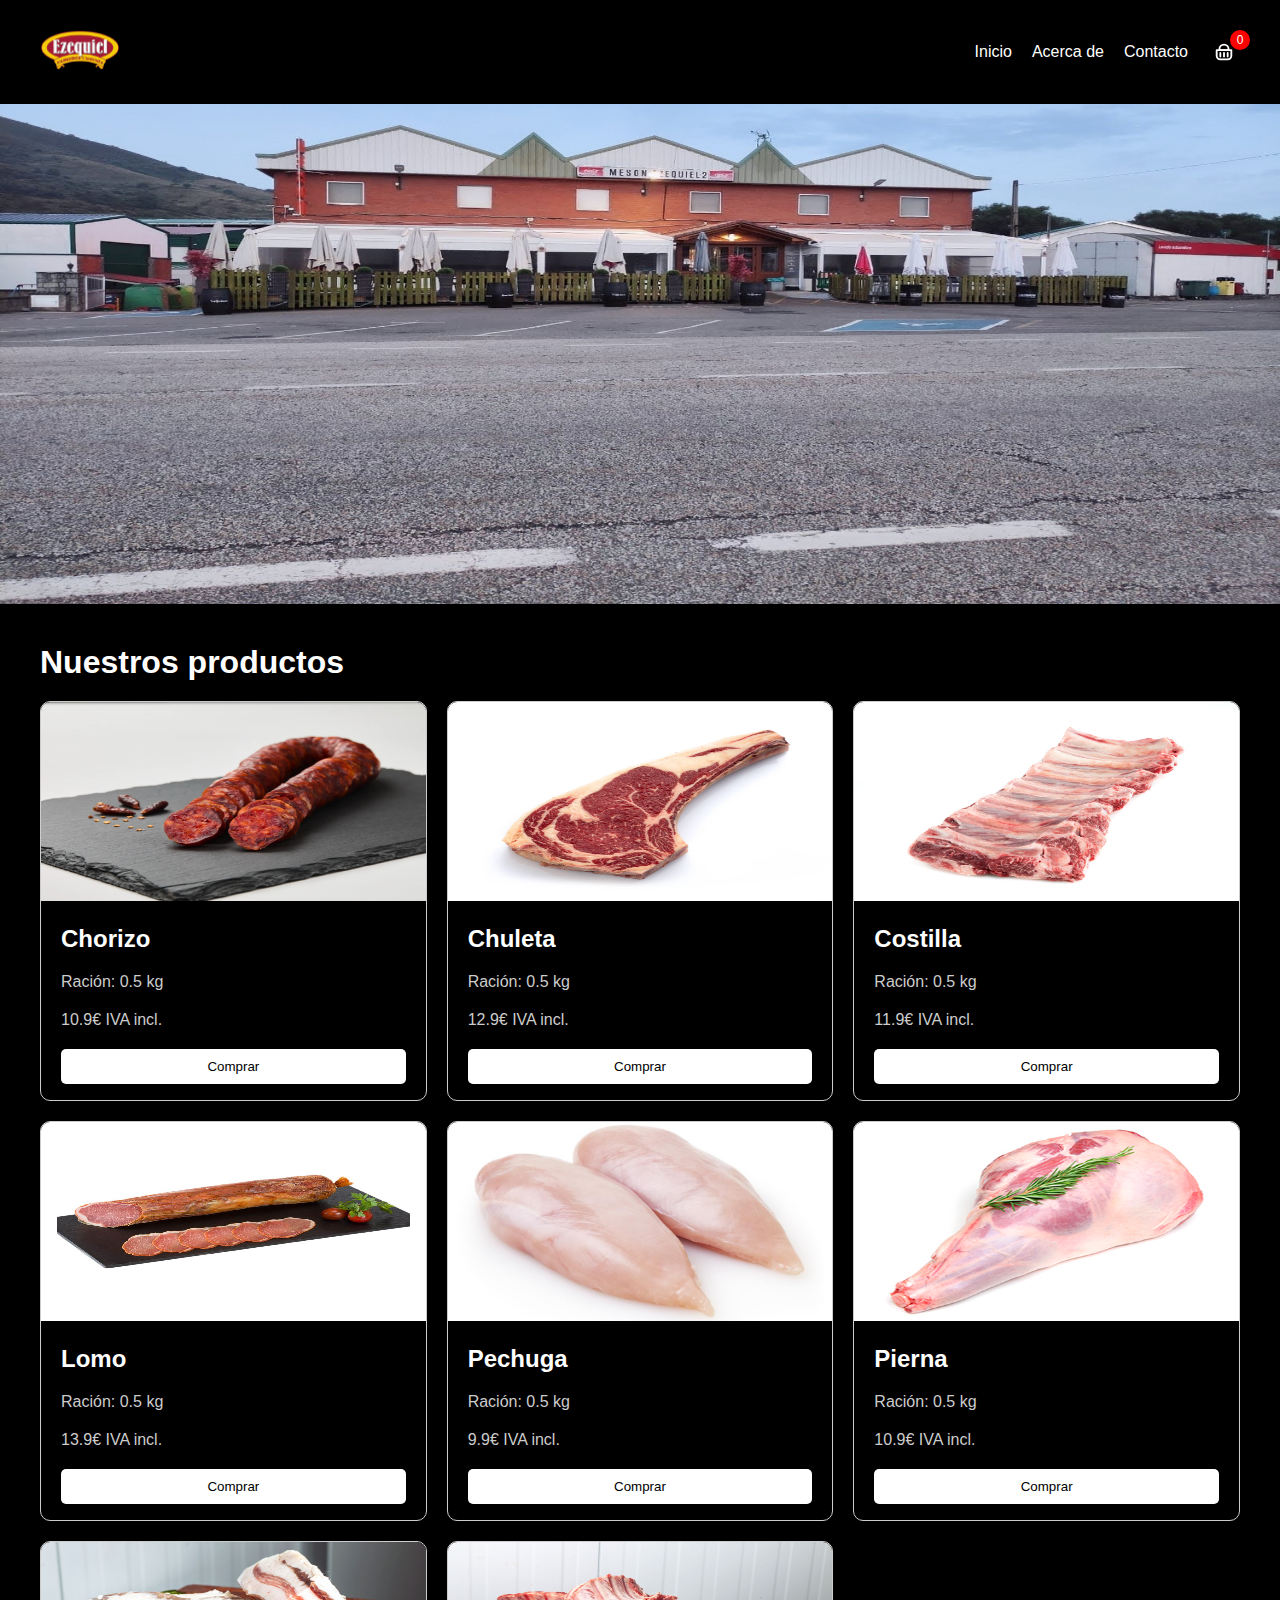
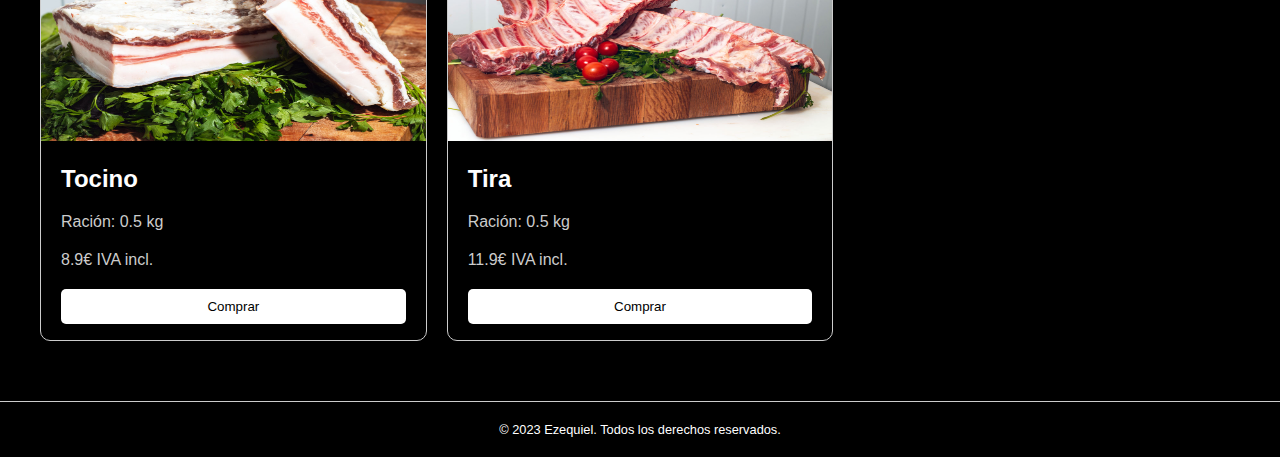
<file: index.html>
<!DOCTYPE html>
<html lang="es">

<head>
    <meta charset="UTF-8" />
    <meta name="viewport" content="width=device-width, initial-scale=1.0" />
    <title>Ezequiel</title>
    <link rel="stylesheet" href="css/styles.css" />
    <link rel="shortcut icon" href="favicon.ico" type="image/x-icon" />
</head>

<body>
    <div class="container">
        <div class="header">
            <div class="logo">
                <a href="./index.html"><img src="../assets/img/logo-menu.png" alt="Logo Ezequiel" /></a>
            </div>
            <div class="menu">
                <ul>
                    <li><button id="inicio">Inicio</button></li>
                    <li><button id="acerca">Acerca de</button></li>
                    <li><button id="contacto">Contacto</button></li>
                </ul>

                <svg id="basket" viewBox="0 0 24 24" version="1.1" xmlns="http://www.w3.org/2000/svg"
                    xmlns:xlink="http://www.w3.org/1999/xlink" fill="#000000">
                    <g id="SVGRepo_bgCarrier" stroke-width="0"></g>
                    <g id="SVGRepo_tracerCarrier" stroke-linecap="round" stroke-linejoin="round"></g>
                    <g id="SVGRepo_iconCarrier">
                        <g id="Basket" stroke="none" stroke-width="1" fill="none" fill-rule="evenodd">
                            <rect id="Container" x="0" y="0" width="24" height="24"> </rect>
                            <path
                                d="M4,10 L20,10 L20,16 C20,18.209139 18.209139,20 16,20 L8,20 C5.790861,20 4,18.209139 4,16 L4,10 L4,10 Z"
                                id="shape-1" stroke="#fff" stroke-width="2" stroke-linecap="round"
                                stroke-linejoin="round" stroke-dasharray="0,0"> </path>
                            <path
                                d="M7,4 L17,4 L17,5 C17,7.76142375 14.7614237,10 12,10 C9.23857625,10 7,7.76142375 7,5 L7,4 L7,4 Z"
                                id="shape-2" stroke="#fff" stroke-width="2" stroke-linecap="round"
                                stroke-linejoin="round" stroke-dasharray="0,0"
                                transform="translate(12.000000, 7.000000) scale(1, -1) translate(-12.000000, -7.000000) ">
                            </path>
                            <line x1="12" y1="13" x2="12" y2="17" id="shape-3" stroke="#fff" stroke-width="2"
                                stroke-linecap="round" stroke-linejoin="round" stroke-dasharray="0,0"> </line>
                            <line x1="16" y1="13" x2="16" y2="17" id="shape-4" stroke="#fff" stroke-width="2"
                                stroke-linecap="round" stroke-linejoin="round" stroke-dasharray="0,0"> </line>
                            <line x1="8" y1="13" x2="8" y2="17" id="shape-5" stroke="#fff" stroke-width="2"
                                stroke-linecap="round" stroke-linejoin="round" stroke-dasharray="0,0"> </line>
                        </g>
                    </g>
                </svg>

                <div class="counter">
                    <p id="counter">0</p>
                </div>

            </div>
        </div>

        <div class="order hide" id="order">
            <div id="full-basket" class="hide">
                <h1>Resumen pedido</h1>
                <ul id="list-order">
                </ul>
                <p class="hide" id="total-text">Total: <span id="total">0</span>€</p>
                <button id="pagar">Finalizar pedido</button>
            </div>
            <div id="empty-basket">
                <h1>No hay productos en el carrito</h1>
            </div>

        </div>

        <div class="banner">
            <!-- <img src="./assets/img/restaurante-banner.jpg" alt="Banner"> -->
            <!-- CODIGO SLIDER -->
            <div id="slider-container">
                <img src="/assets/img/restaurante-banner.jpg" class="slider-img active" alt="Image 1">
                <img src="/assets/img/ezequiel2.jpg" class="slider-img" alt="Image 2">
                <img src="/assets/img/ezequiel3.jpg" class="slider-img" alt="Image 3">
            </div>
        </div>
    </div>
    <div class="content">
        <div class="main">
            <h1>Nuestros productos</h1>
        </div>
        <!-- Prueba para alvaro -->
        <div class="display" id="display"></div>
    </div>

    <footer>
        <p>&copy; 2023 Ezequiel. Todos los derechos reservados.</p>
      </footer>

    <script src="js/main.js" type="module"></script>
    </div>
</body>

</html>
</file>
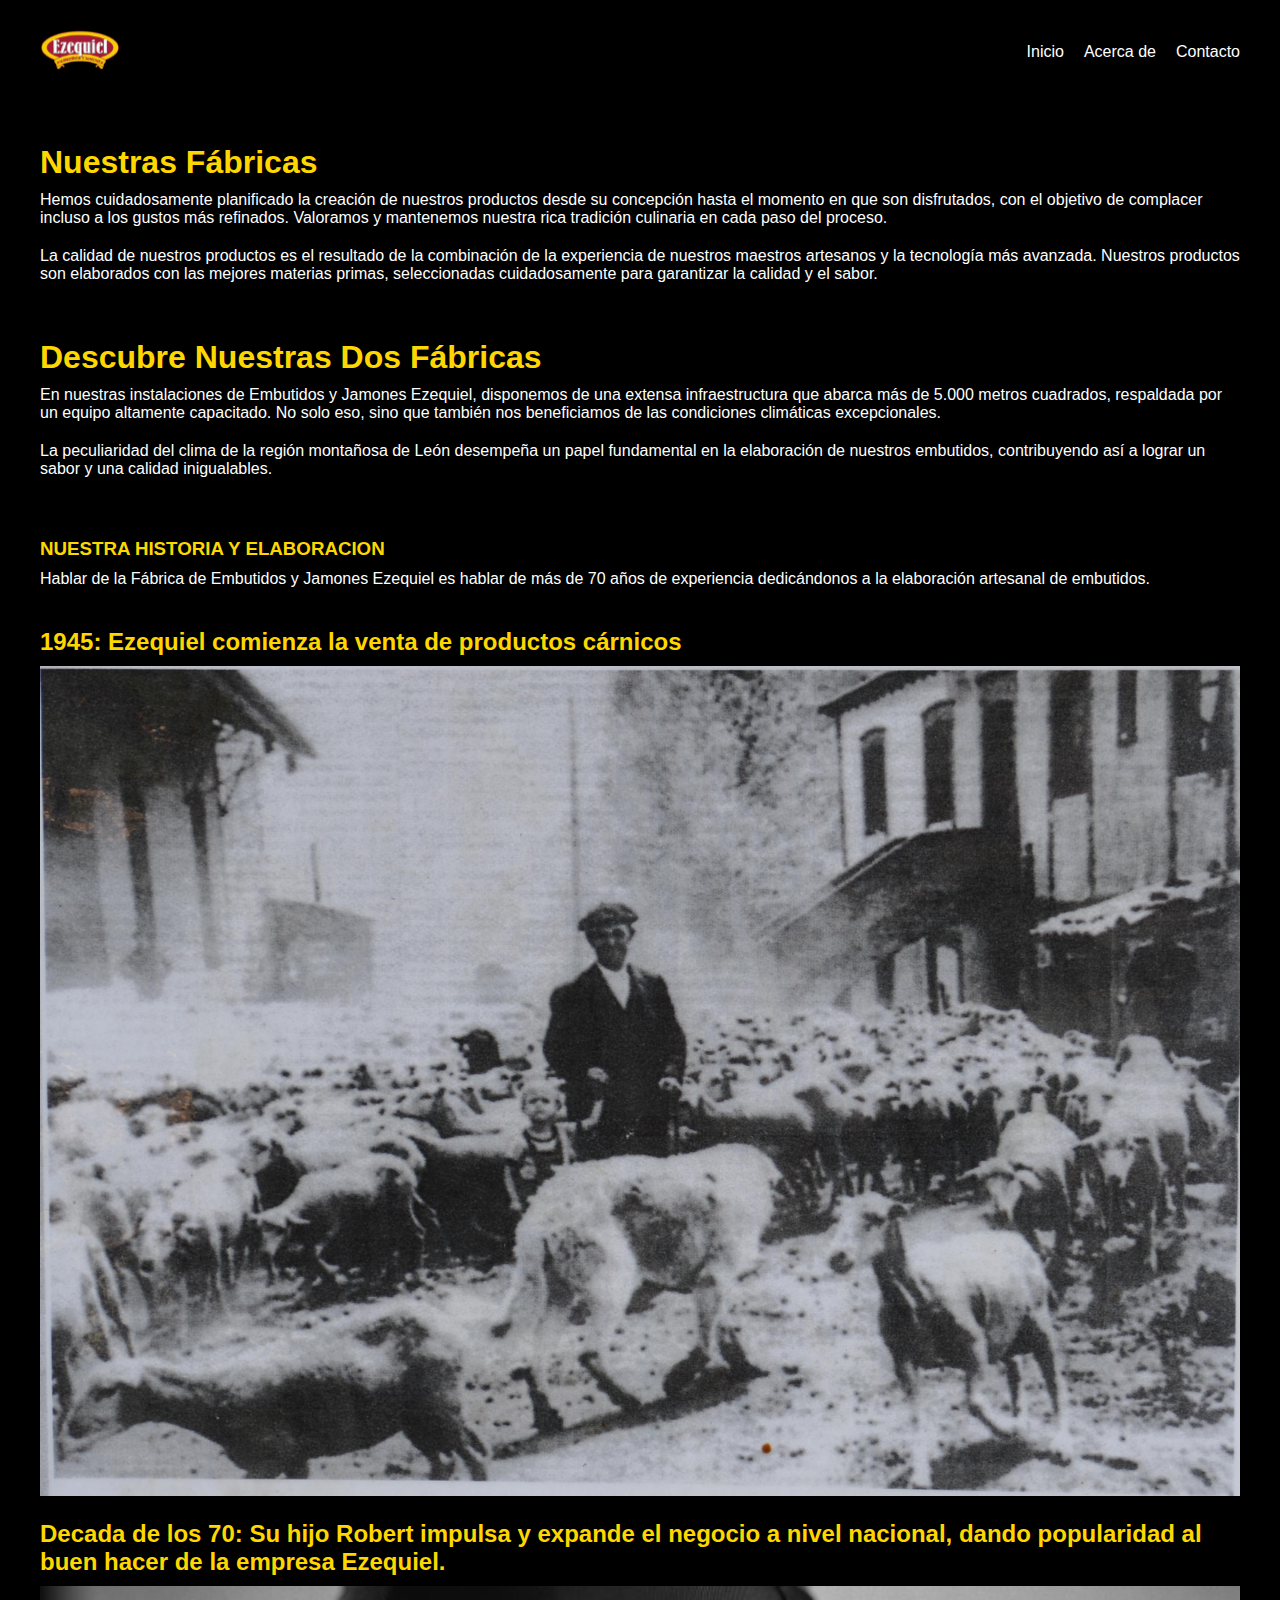
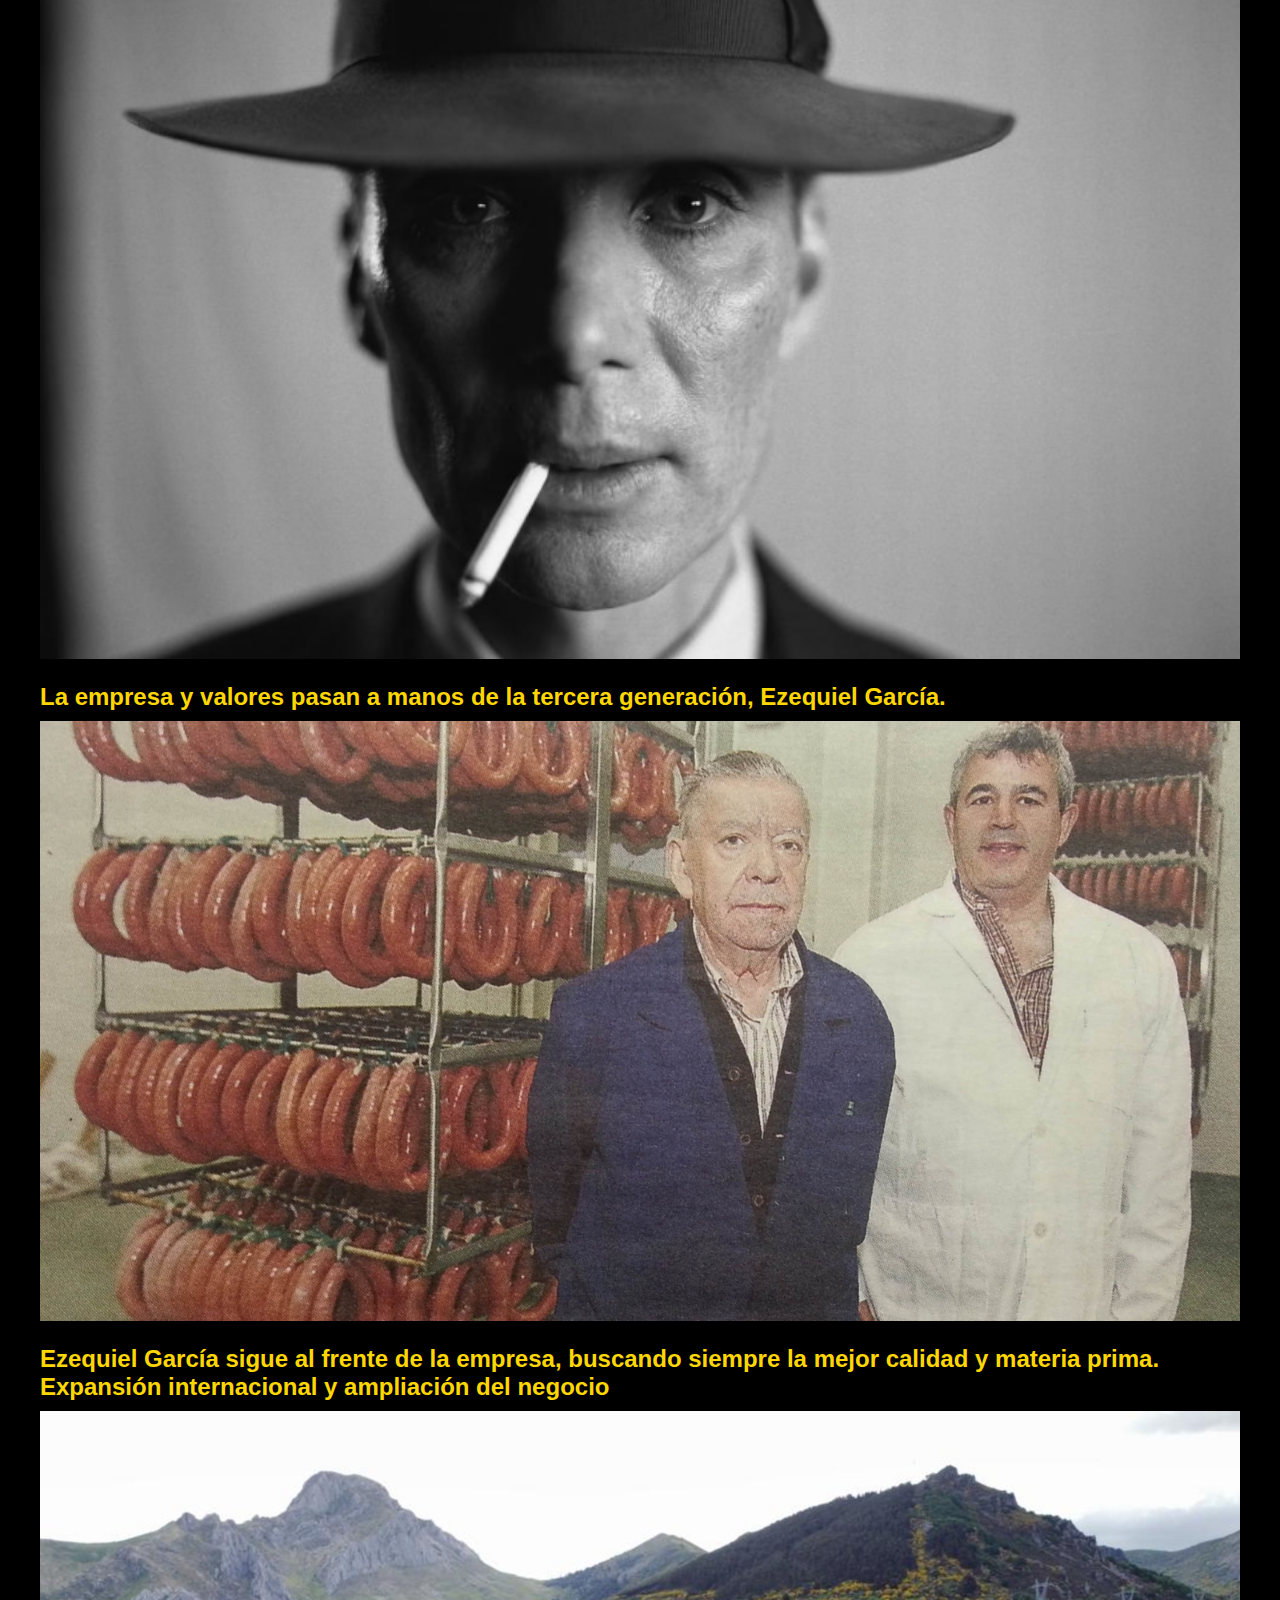
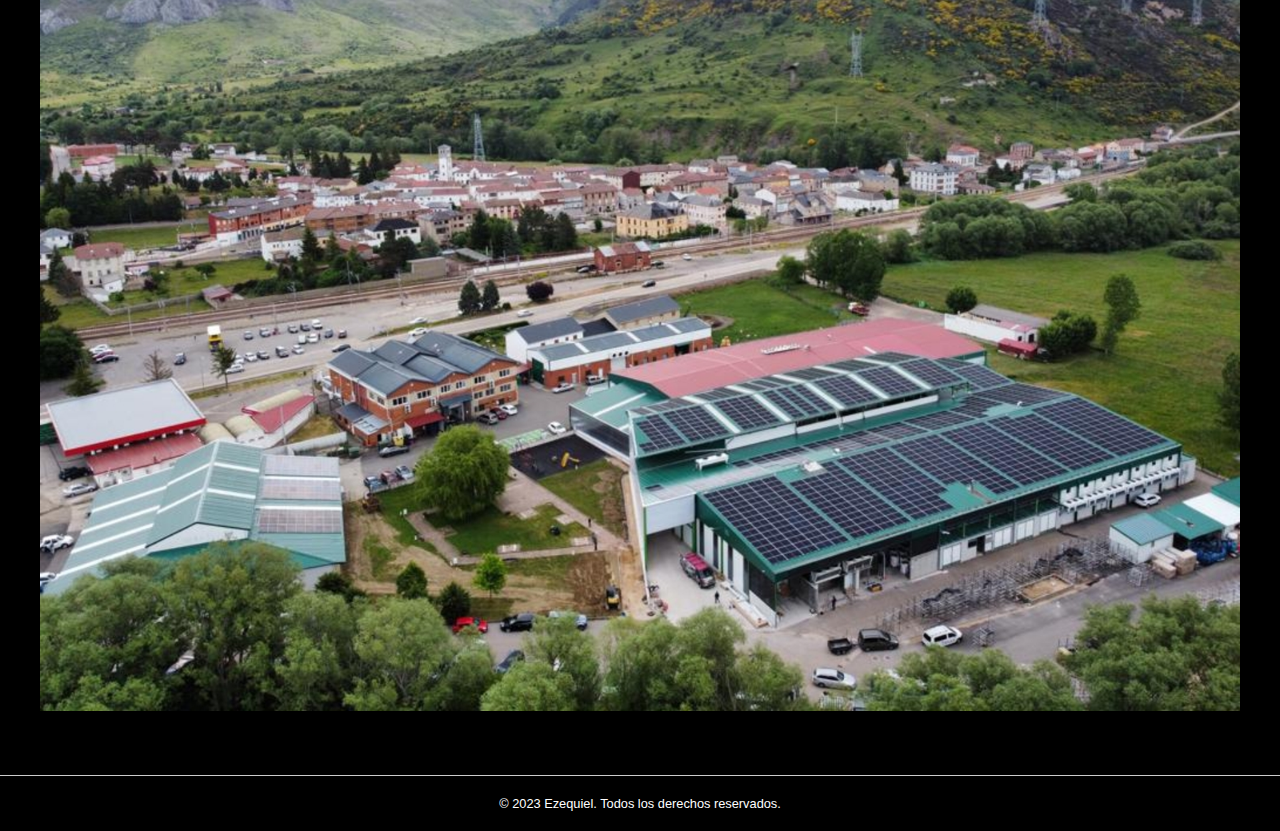
<file: templates/acercaDe.html>
<!DOCTYPE html>
<html lang="es">

<head>
  <meta charset="UTF-8" />
  <meta name="viewport" content="width=device-width, initial-scale=1.0" />
  <title>Acerca de...</title>
  <link rel="stylesheet" href="../css/styles.css" />
  <link rel="stylesheet" href="../css/acercaDe.css">
  <link rel="shortcut icon" href="/favicon.ico" type="image/x-icon" />
</head>

<body>
  <div class="container">
    <div class="header">
      <div class="logo">
        <a href="../index.html"><img src="../assets/img/logo-menu.png" alt="Logo Ezequiel" /></a>
      </div>
      <div class="menu">
        <ul>
          <li><a href="../index.html">Inicio</a></li>
          <li><a href="./acercaDe.html">Acerca de</a></li>
          <li><a href="./contacto.html">Contacto</a></li>
        </ul>
      </div>
    </div>

    <div class="fabrica">
      <h1>Nuestras Fábricas</h1>
      <p>
        Hemos cuidadosamente planificado la creación de nuestros productos
        desde su concepción hasta el momento en que son disfrutados, con el
        objetivo de complacer incluso a los gustos más refinados. Valoramos y
        mantenemos nuestra rica tradición culinaria en cada paso del proceso.
      </p>
      <p>
        La calidad de nuestros productos es el resultado de la combinación de
        la experiencia de nuestros maestros artesanos y la tecnología más
        avanzada. Nuestros productos son elaborados con las mejores materias
        primas, seleccionadas cuidadosamente para garantizar la calidad y el
        sabor.
      </p>
      <br><br>
      <h1>Descubre Nuestras Dos Fábricas</h1>
      <p>
        En nuestras instalaciones de Embutidos y Jamones Ezequiel, disponemos
        de una extensa infraestructura que abarca más de 5.000 metros
        cuadrados, respaldada por un equipo altamente capacitado. No solo eso,
        sino que también nos beneficiamos de las condiciones climáticas
        excepcionales.
      </p>
      <p>
        La peculiaridad del clima de la región montañosa de León desempeña un
        papel fundamental en la elaboración de nuestros embutidos,
        contribuyendo así a lograr un sabor y una calidad inigualables.
      </p>
    </div>
    <div class="historia">
      <h3>NUESTRA HISTORIA Y ELABORACION</h3>
      <p>
        Hablar de la Fábrica de Embutidos y Jamones Ezequiel es hablar de más
        de 70 años de experiencia dedicándonos a la elaboración artesanal de
        embutidos.
      </p>
    </div>

    <div class="imagenes">
      <div class="imagen1">
        <h2>1945: Ezequiel comienza la venta de productos cárnicos</h2>
        <img src="../assets/img/paisano-1945.jpg" alt="paisano" />
        <h2>
          Decada de los 70: Su hijo Robert impulsa y expande el negocio a
          nivel nacional, dando popularidad al buen hacer de la empresa
          Ezequiel.
        </h2>
        <img src="../assets/img/1945.png" alt="hijo" />
        <h2>
          La empresa y valores pasan a manos de la tercera generación,
          Ezequiel García.
        </h2>
        <img src="../assets/img/amigos.jpg" alt="amigos" />
        <h2>Ezequiel García sigue al frente de la empresa, buscando siempre la mejor calidad y materia prima. Expansión
          internacional y ampliación del negocio</h2>
        <img src="../assets/img/complejo.jpg" alt="complejo" />
      </div>
    </div>
  </div>

  <footer>
    <p>&copy; 2023 Ezequiel. Todos los derechos reservados.</p>
  </footer>

  <script src="/js/main.js" type="module"></script>
</body>

</html>
</file>
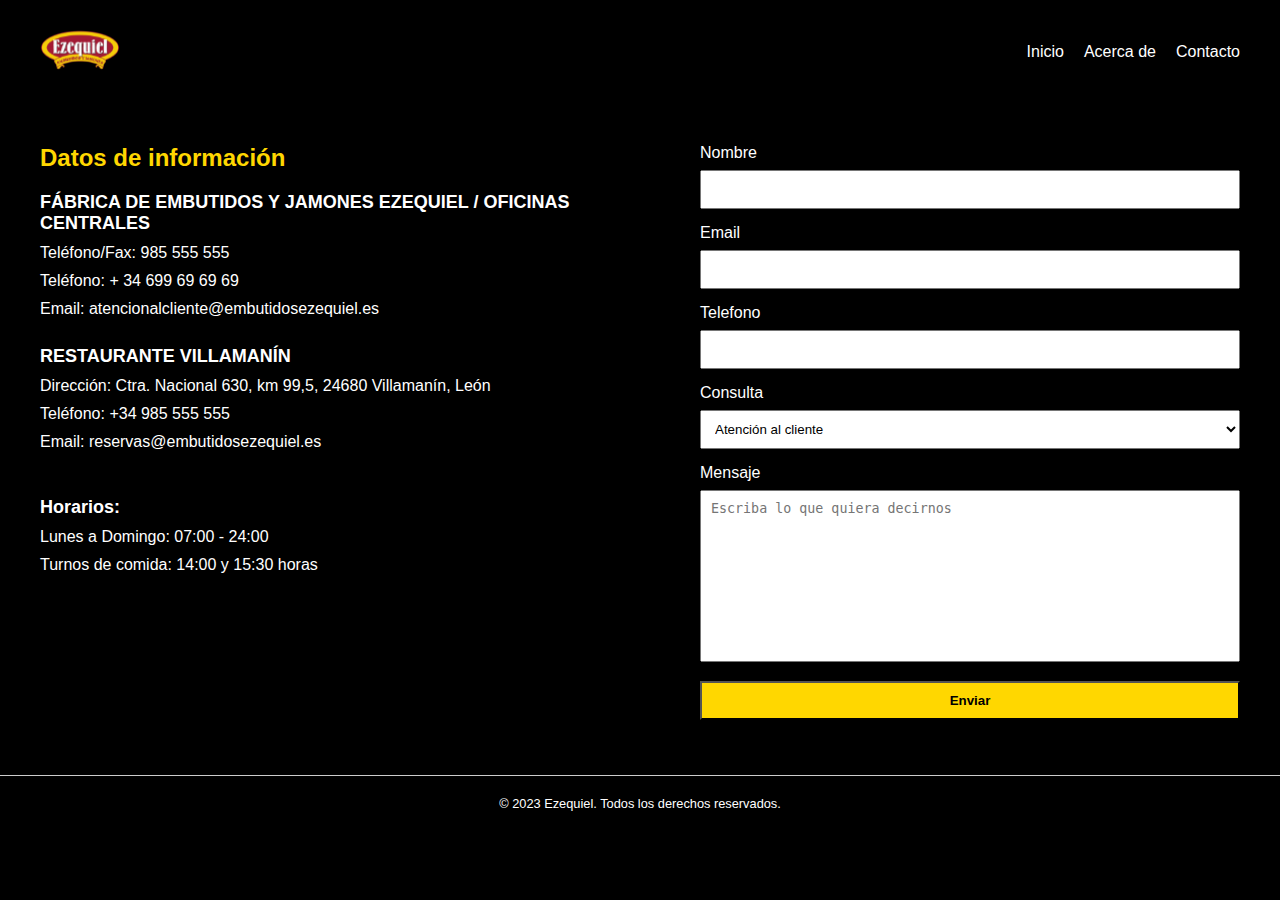
<file: templates/contacto.html>
<!DOCTYPE html>
<html lang="es">

<head>
  <meta charset="UTF-8" />
  <meta name="viewport" content="width=device-width, initial-scale=1.0" />
  <title>Contacto</title>
  <link rel="stylesheet" href="../css/styles.css" />
  <link rel="stylesheet" href="../css/contacto.css">
  <link rel="shortcut icon" href="/favicon.ico" type="image/x-icon" />
</head>

<body>
  <div class="container">
    <div class="header">
      <div class="logo">
        <a href="../index.html"><img src="../assets/img/logo-menu.png" alt="Logo Ezequiel" /></a>
      </div>
      <div class="menu">
        <ul>
          <li><a href="../index.html">Inicio</a></li>
          <li><a href="./acercaDe.html">Acerca de</a></li>
          <li><a href="./contacto.html">Contacto</a></li>
        </ul>
      </div>
    </div>

    <div class="content">
      <div class="informacion">
        <div class="main">
          <h1>Datos de información</h1>
          <h3>FÁBRICA DE EMBUTIDOS Y JAMONES EZEQUIEL / OFICINAS CENTRALES</h3>
          <p>Teléfono/Fax: 985 555 555</p>
          <p>Teléfono: + 34 699 69 69 69</p>
          <p>Email: atencionalcliente@embutidosezequiel.es</p>
          <br>
          <h3>RESTAURANTE VILLAMANÍN</h3>
          <p>Dirección: Ctra. Nacional 630, km 99,5, 24680 Villamanín, León</p>
          <p>Teléfono: +34 985 555 555</p>
          <p>Email: reservas@embutidosezequiel.es</p>
          <br><br>
          <h3>Horarios:</h3>
          <p>Lunes a Domingo: 07:00 - 24:00</p>
          <p>Turnos de comida: 14:00 y 15:30 horas</p>
        </div>
      </div>
      <div class="contacto">
        <form action="#" method="post">
          <label for="nombre">Nombre</label>
          <input type="text" id="nombre" name="nombre" />
          <label for="email">Email</label>
          <input type="email" id="email" name="email" />
          <label for="telefono">Telefono</label>
          <input type="number" id="telefono" name="telefono" />
          <label for="consulta">Consulta</label>
          <select name="consulta" id="consulta">
            <option value="atencion">Atención al cliente</option>
            <option value="restaurante">Restaurante</option>
            <option value="administracion">Administración Fábrica</option>
            <option value="otros">Otros</option>
          </select>
          <label for="mensaje">Mensaje</label>
          <textarea name="mensaje" id="mensaje" cols="30" rows="10"
            placeholder="Escriba lo que quiera decirnos"></textarea>
          <input type="submit" value="Enviar" />
        </form>
      </div>
    </div>
  </div>

  <footer>
    <p>&copy; 2023 Ezequiel. Todos los derechos reservados.</p>
  </footer>

  <script src="/js/main.js" type="module"></script>
</body>

</html>
</file>
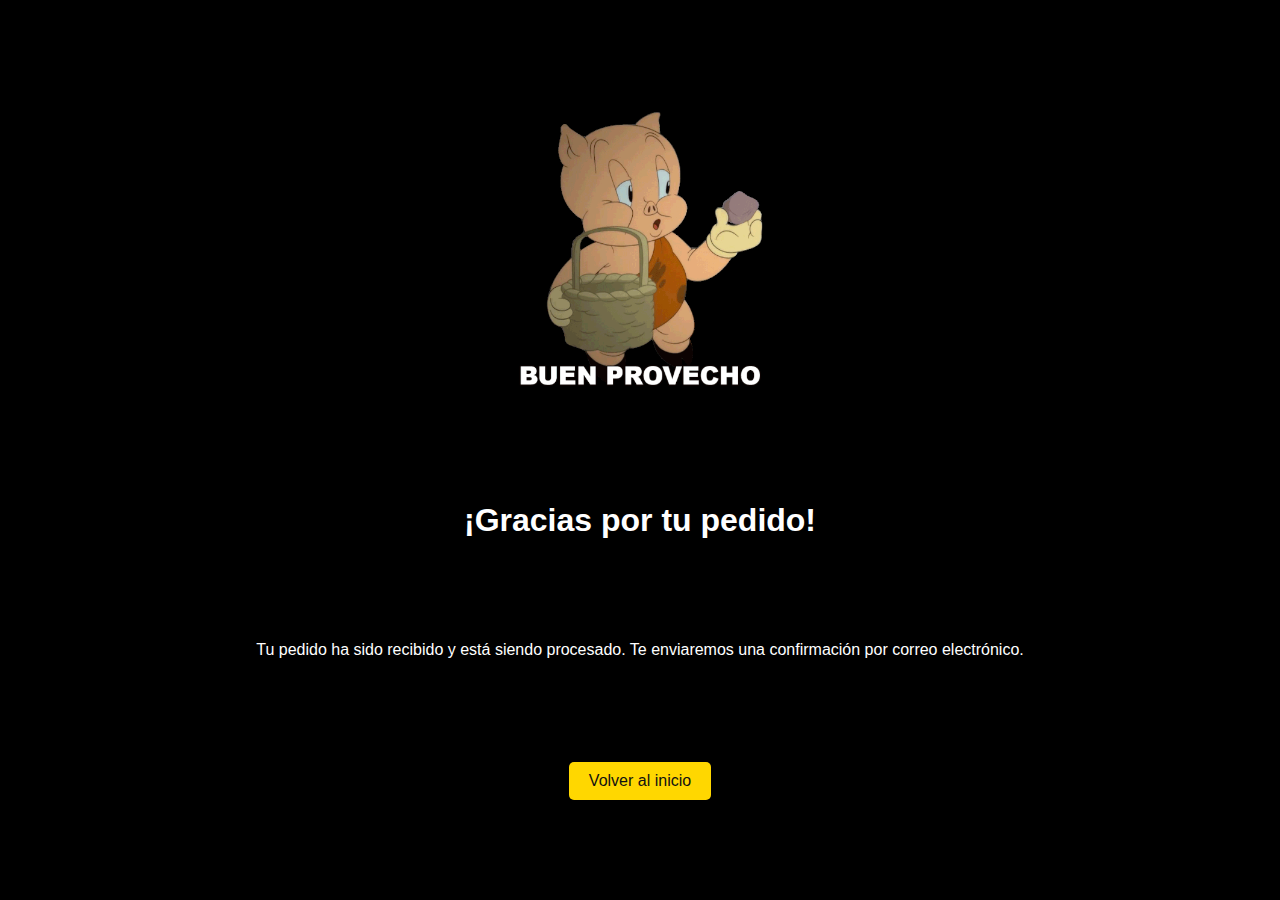
<file: templates/gracias.html>
<!DOCTYPE html>
<html lang="en">

<head>
    <meta charset="UTF-8">
    <meta name="viewport" content="width=device-width, initial-scale=1.0">
    <title>Gracias por tu pedido</title>
    <link rel="stylesheet" href="../css/styles.css">
    <link rel="stylesheet" href="../css/gracias.css">
    <link rel="shortcut icon" href="/favicon.ico" type="image/x-icon">
</head>

<body>
    <div class="container">
        <img src="/assets/img/gracias-porky.gif" alt="Gracias!">
        <h1>¡Gracias por tu pedido!</h1>
        <p>Tu pedido ha sido recibido y está siendo procesado. Te enviaremos una confirmación por correo electrónico.
        </p>
        <a href="../index.html">Volver al inicio</a>
    </div>
</body>

</html>
</file>
<file: css/styles.css>
* {
    margin: 0;
    padding: 0;
    box-sizing: border-box;
}

body {
    font-family: "Roboto", sans-serif;
    background-color: #000;
    color: #fff;
}

a {
    text-decoration: none;
    color: #fff;
}

ul,
li {
    list-style: none;
}

.container {
    margin: 0 auto;
}

.header {
    display: flex;
    justify-content: space-between;
    align-items: center;
    padding: 10px 40px;
}

.header .logo img {
    width: 80px;
}

.menu {
    display: flex;
    justify-content: space-between;
    align-items: center;
}

.header .menu ul {
    display: flex;
    justify-content: space-between;
    align-items: center;
    gap: 20px;
    white-space: nowrap;
}

.menu button {
    background-color: transparent;
    border: none;
    color: #fff;
    font-size: 1em;
    cursor: pointer;
}

.menu svg {
    width: 32px;
    height: 32px;
    margin-left: 20px;
    cursor: pointer;
    padding: 5px;
}

.menu svg:hover {
    background-color: #28292b;
    border-radius: 50%;
}

.order {
    display: flex;
    flex-direction: column;
    gap: 20px;
    background-color: #fff;
    color: #000;
    width: 350px;
    max-height: 500px;
    padding: 20px;
    border-radius: 10px;
    position: absolute;
    top: 80px;
    right: 40px;
    z-index: 100;
    overflow-y: auto;
}

.order #empty-basket h1 {
    color: #777;
    font-size: 1em;
    font-weight: 200;
    text-align: center;
}

.order #full-basket h1 {
    font-size: 1.5em;
    font-weight: 600;
    margin-bottom: 15px;
}

.order #full-basket #pagar {
    width: 100%;
    padding: 10px 0;
    border: none;
    border-radius: 5px;
    background-color: #000;
    color: #fff;
    text-align: center;
    cursor: pointer;
    margin-top: 10px;
    font-weight: 600;
    transition: all 0.2s ease-in-out;
}

.order #full-basket #pagar:hover {
    background-color: #28292b;
}

.order ul {
    display: flex;
    flex-direction: column;
    gap: 10px;
}

.order ul li {
    display: flex;
    justify-content: space-between;
    align-items: center;
    padding-top: 10px;
    border-top: 1px solid #ccc;
}

.order .btn-danger {
    width: 20px;
    height: 20px;
    color: #000;
    border: none;
    border-radius: 50%;
    cursor: pointer;
    transition: all 0.2s ease-in-out;
}

.order .btn-danger:hover {
    background-color: red;
    color: #fff;
}

.order #total-text {
    padding: 10px;
    border-top: 1px solid #ccc;
    border-bottom: 1px solid #ccc;
    font-weight: 600;
    text-align: right;
    margin-top: 10px;
}

.counter {
    position: absolute;
    top: 30px;
    right: 30px;
    width: 20px;
    height: 20px;
    background-color: red;
    color: #fff;
    border-radius: 50%;
    display: flex;
    justify-content: center;
    align-items: center;
    font-size: 12px;
}

.banner {
    height: 500px;
    overflow-y: hidden;
}

#slider-container {
    position: relative;
    max-width: 100%;
    margin: auto;
}

.slider-img {
    position: absolute;
    width: 100%;
    height: 500px;
    opacity: 0;
    transition: opacity 1s ease-in-out;
}

.slider-img.active {
    opacity: 1;
}

.content {
    padding: 40px;
}

.display {
    display: grid;
    grid-template-columns: repeat(auto-fit, minmax(300px, 1fr));
    align-items: center;
    gap: 20px;
    padding: 20px 0;
}

/* Imagenes Productos */
.card {
    width: 100%;
    height: 400px;
    border: 1px solid #ccc;
    border-radius: 10px;
    overflow: hidden;
    transition: all 0.2s ease-in-out;
}
.card:hover {
    transform: scale(1.05);
    box-shadow: 0 0 10px #ccc;
}
.card-body {
    height: 50%;
    display: flex;
    flex-direction: column;
    justify-content: space-between;
    padding: 20px;
}
.card-body .card-title {
    font-size: 1.5em;
    font-weight: 600;
}
.card-body .card-text {
    font-size: 16px;
    font-weight: 300;
    color: #ccc;
}
.card img {
    width: 100%;
    height: 50%;
}
.card .btn {
    padding: 10px 20px;
    border: none;
    border-radius: 5px;
    background-color: #fff;
    color: #000;
    text-align: center;
    cursor: pointer;
    transition: all 0.2s ease-in-out;
}
.card .btn:hover {
    background-color: #ccc;
}

/*Prototipo*/
.hide {
    display: none;
}

#list-order li {
    display: flex;
    flex-direction: row;
    gap: 10px;
}

footer {
    color: #fff;
    text-align: center;
    padding: 20px;
    width: 100%;
    font-size: 0.8em;
    border-top: 1px solid #ccc;
}
</file>
<file: css/acercaDe.css>
.fabrica {
    padding: 40px 40px 0 40px;
}

.fabrica h1,
.fabrica h2,
.fabrica h3 {
    color: #ffd700;
    margin-bottom: 10px;
}

.fabrica p {
    margin-bottom: 20px;
}

.historia {
    padding: 40px 40px 0 40px;
}

.historia h3 {
    color: #ffd700;
    margin-bottom: 10px;
}

.imagenes {
    padding: 40px;
}

.imagen1 h2 {
    color: #ffd700;
    margin-bottom: 10px;
}

.imagen1 img {
    width: 100%;
    height: auto;
    margin-bottom: 20px;
}
</file>
<file: css/contacto.css>
.content {
    display: flex;
    gap: 120px;
}

.informacion {
    flex: 1;
}

.informacion h1 {
    font-size: 24px;
    margin-bottom: 20px;
    color: #ffd700;
}

.informacion h3 {
    font-size: 18px;
    margin-bottom: 10px;
}

.informacion p {
    margin-bottom: 10px;
}

.contacto {
    flex: 1;
}

.contacto label {
    display: block;
    margin-bottom: 8px;
}

.contacto input,
.contacto select,
.contacto textarea {
    width: 100%;
    padding: 10px;
    margin-bottom: 15px;
}

.contacto textarea {
    resize: none;
}

.contacto input[type="submit"] {
    background-color: #ffd700;
    color: #000;
    font-weight: 600;
    cursor: pointer;
    transition: background-color 0.3s ease;
}

.contacto input[type="submit"]:hover {
    background-color: #e6b800;
}

@media screen and (max-width: 600px) {
    .menu {
        flex-direction: column;
    }

    .menu li {
        margin-right: 0;
        margin-bottom: 10px;
    }
}
</file>
<file: css/gracias.css>
.container {
    height: 100vh;
    display: flex;
    flex-direction: column;
    align-items: center;
    justify-content: space-between;
    padding: 100px 0;
}

.container img {
    width: 300px;
}

.container a {
    padding: 10px 20px;
    border: none;
    border-radius: 5px;
    background-color: #ffd700;
    color: #111;
    font-size: 16px;
    cursor: pointer;
}

.container a:hover {
    background-color: #fff;
}
</file>
